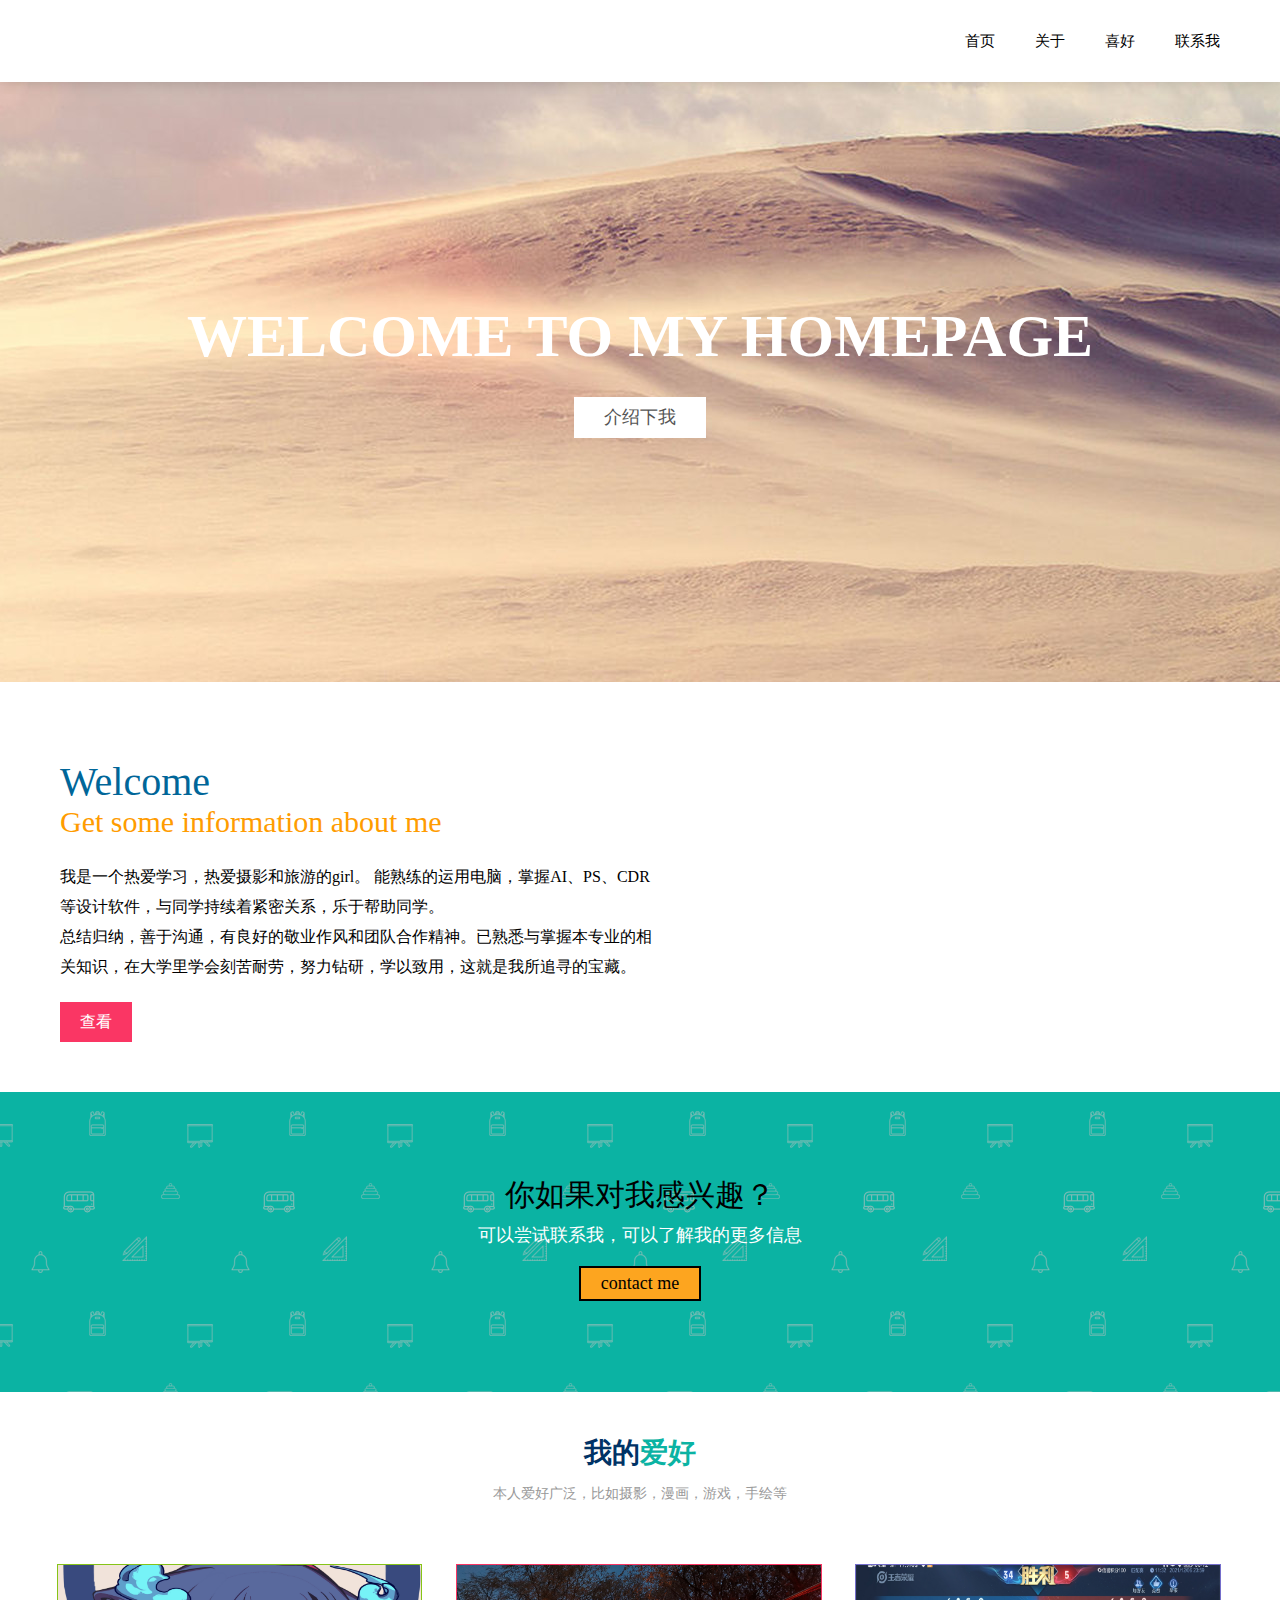
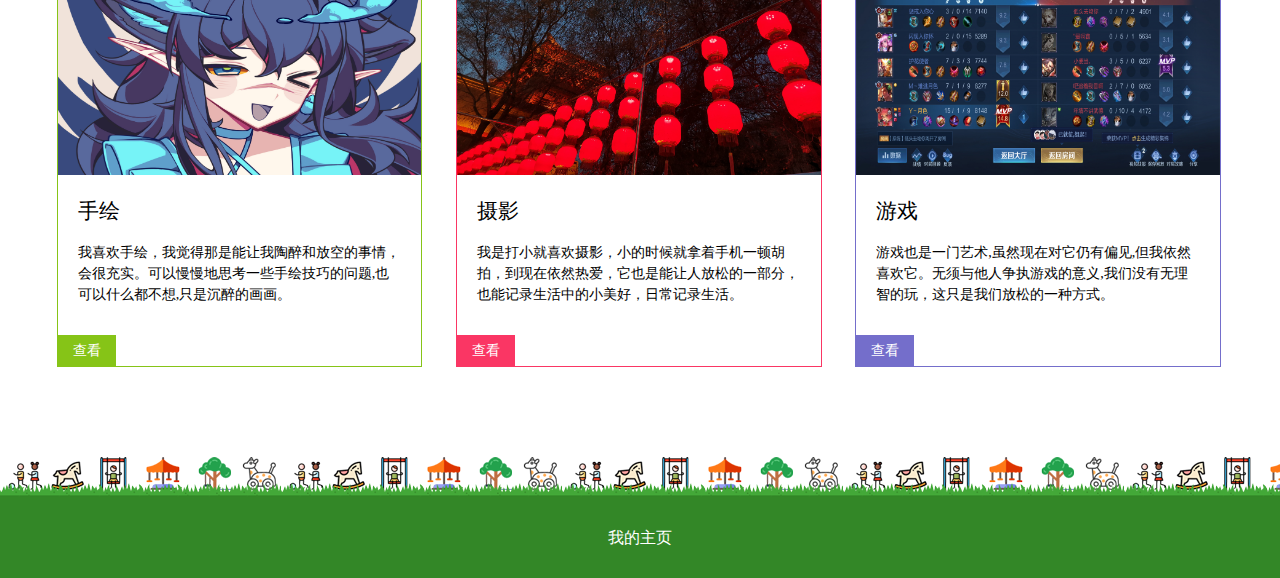
<file: index.html>
<!DOCTYPE html>
<html lang="en-us">
<head>
<title>我的主页</title>
<meta charset="utf-8">
<link href="css/style.css" rel="stylesheet"  media="all" type="text/css" />
</head>
<body>
<div class="head ">
  <div class="contain">
    <div class="menu">
      <ul class="center">
        <li><a href="index.html">首页</a></li>
        <li><a href="aboutme.html">关于</a></li>
        <li><a href="like.html">喜好</a></li>
        <li><a href="contact.html">联系我</a></li>
      </ul>
    </div>
    <div class="clear"></div>
  </div>
</div>
<div class="banner">
  <div class="contain">
    <div>
      <h1>WELCOME TO MY HOMEPAGE</h1>
      <a href="aboutme.html" class="btn">介绍下我</a> </div>
  </div>
</div>
<div class="aboutme clearfix">
  <div class="contain">
    <div class="left">
      <h2>Welcome </h2>
      <h3>Get some information about me</h3>
      <p>我是一个热爱学习，热爱摄影和旅游的girl。  
  能熟练的运用电脑，掌握AI、PS、CDR等设计软件，与同学持续着紧密关系，乐于帮助同学。<br>
      总结归纳，善于沟通，有良好的敬业作风和团队合作精神。已熟悉与掌握本专业的相关知识，在大学里学会刻苦耐劳，努力钻研，学以致用，这就是我所追寻的宝藏。</p>
      <a href="#" class="btn">查看</a> </div>
  </div>
</div>
<div class="contact">
  <div class="contain">
    <div>
      <h2>你如果对我感兴趣？</h2>
      <p>可以尝试联系我，可以了解我的更多信息</p>
      <a href="#" class="btn">contact me</a> </div>
  </div>
</div>
<div class="content">
  <div class="bar">
    <h3>我的<span>爱好</span></h3>
    <p>本人爱好广泛，比如摄影，漫画，游戏，手绘等</p>
  </div>
  <div class="contain">
    <div class="pics scrollleft" style="clear:both">
      <ul>
        <li> <a href="info2.html">
          <p><img src="images/图片3.jpg" width="200"/></p>
          <div><h2>手绘</h2>
          <p> 我喜欢手绘，我觉得那是能让我陶醉和放空的事情，会很充实。可以慢慢地思考一些手绘技巧的问题,也可以什么都不想,只是沉醉的画画。</p></div>
          </a> <a href="#" class="btn">查看</a></li>
        <li> <a href="info2.html">
          <p><img src="images/图片1.jpg" width="200"/></p>
          <div><h2>摄影</h2>
          <p> 我是打小就喜欢摄影，小的时候就拿着手机一顿胡拍，到现在依然热爱，它也是能让人放松的一部分，也能记录生活中的小美好，日常记录生活。</p></div>
          </a> <a href="#" class="btn">查看</a></li>
        <li> <a href="info2.html">
          <p><img src="images/图片2.jpg" width="200"/></p>
          <div><h2>游戏</h2>
          <p> 游戏也是一门艺术,虽然现在对它仍有偏见,但我依然喜欢它。无须与他人争执游戏的意义,我们没有无理智的玩，这只是我们放松的一种方式。</p></div>
          </a> <a href="#" class="btn">查看</a></li>
      </ul>
      <div class="clear"></div>
    </div>
  </div>
</div>
<footer>
  <div class="end"></div>
  <div class="foot">
    <p>我的主页 </p>
  </div>
</footer>
</body>
</html>
</file>
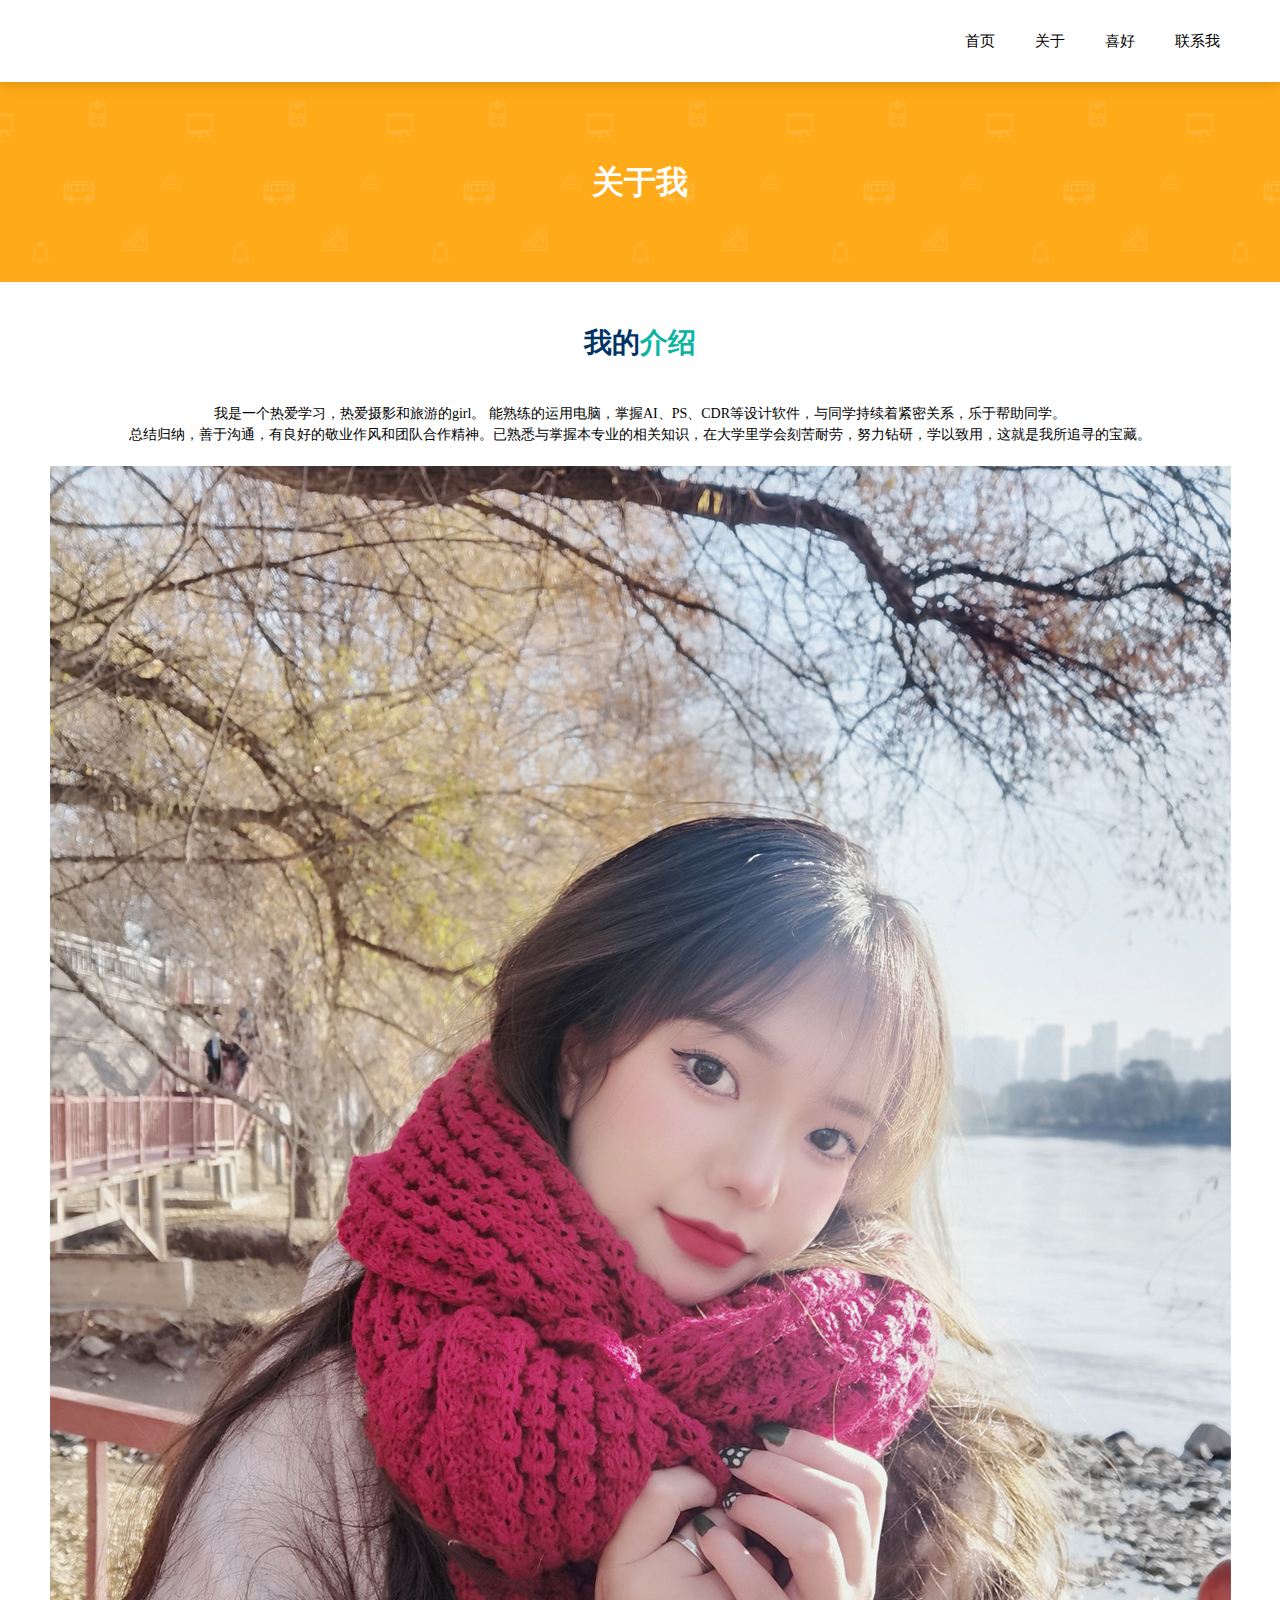
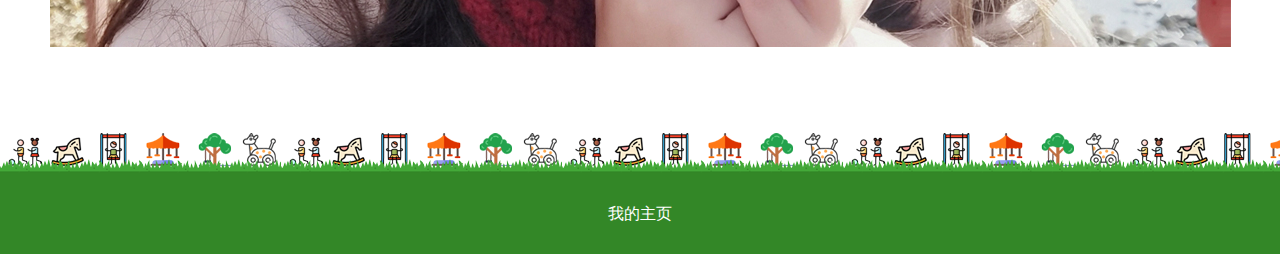
<file: aboutme.html>
<!DOCTYPE html>
<html lang="en-us">
<head>
<title>个人主页</title>
<meta charset="utf-8">
<link href="css/style.css" rel="stylesheet"  media="all" type="text/css" />
</head>
<body>
<div class="head">
  <div class="contain">
    <div class="menu">
      <ul class="center">
        <li><a href="index.html">首页</a></li>
        <li><a href="aboutme.html">关于</a></li>
        <li><a href="like.html">喜好</a></li>
        <li><a href="contact.html">联系我</a></li>
      </ul>
    </div>
    <div class="clear"></div>
  </div>
</div>
<div class="inbanner">
  <div class="contain">
    <div>
      <h1>关于我</h1>
    </div>
  </div>
</div>
<div class="content">
  <div class="bar">
    <h3>我的<span>介绍</span></h3>
  </div>
  <div class="contain">
    <p align="center">我是一个热爱学习，热爱摄影和旅游的girl。  
  能熟练的运用电脑，掌握AI、PS、CDR等设计软件，与同学持续着紧密关系，乐于帮助同学。<br>
      总结归纳，善于沟通，有良好的敬业作风和团队合作精神。已熟悉与掌握本专业的相关知识，在大学里学会刻苦耐劳，努力钻研，学以致用，这就是我所追寻的宝藏。</p>
    <br>
    <p align="center" class="tx"><img src="images/6.jpg"></p>
  </div>
</div>
<div class="clear"></div>
</div>
<footer>
  <div class="end"></div>
  <div class="foot">
    <p>我的主页</p>
  </div>
</footer>
</body>
</html>
</file>
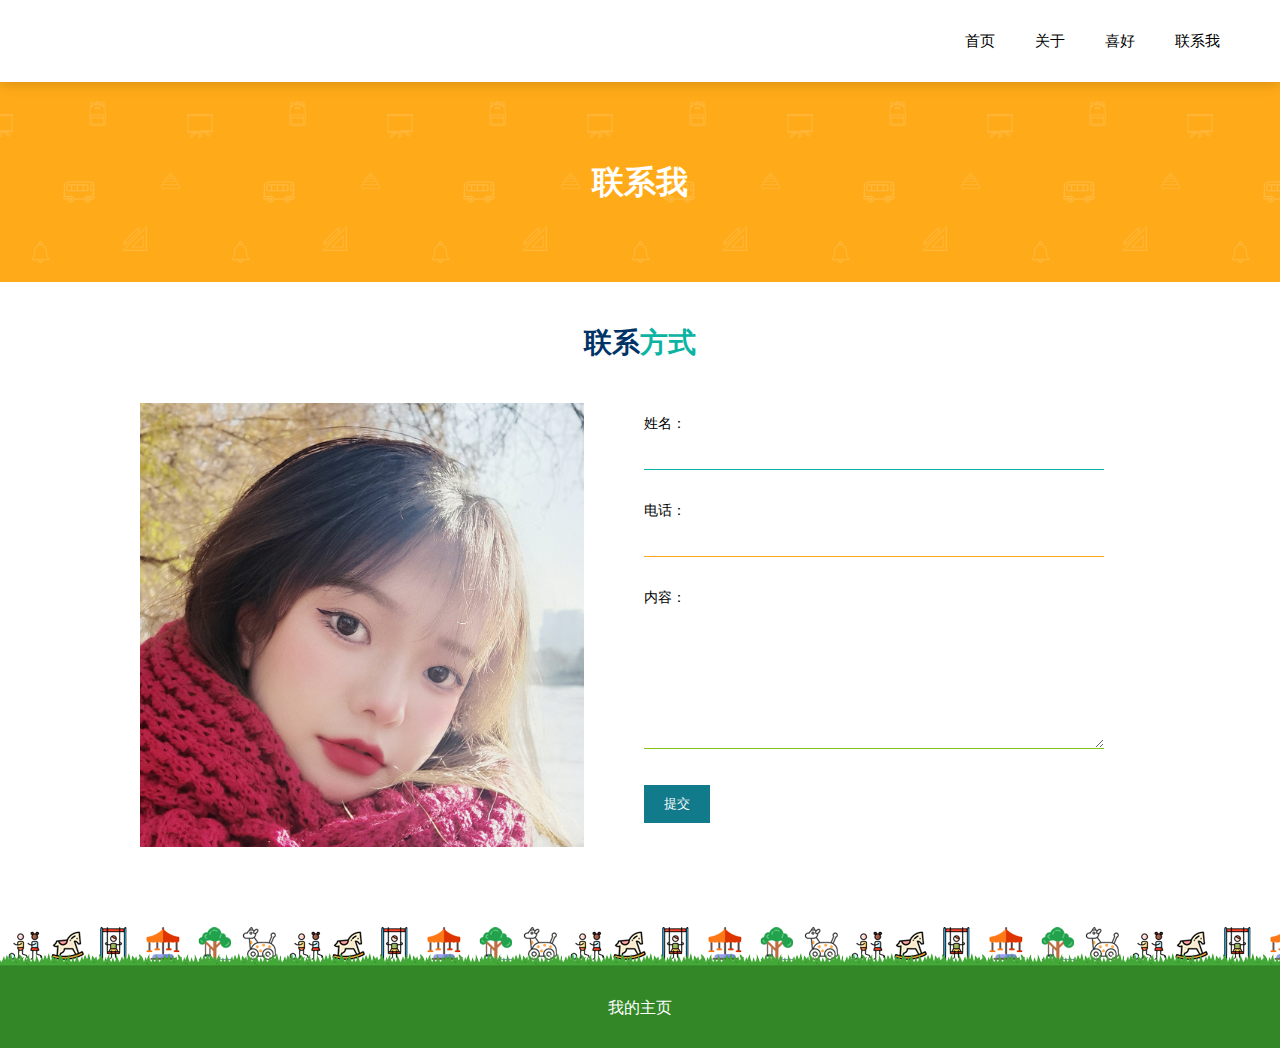
<file: contact.html>
<!DOCTYPE html>
<html lang="en-us">
<head>
<title>我的主页</title>
<meta charset="utf-8">
<link href="css/style.css" rel="stylesheet"  media="all" type="text/css" />
</head>
<body>
<div class="head">
  <div class="contain">
    <div class="menu">
      <ul class="center">
        <li><a href="index.html">首页</a></li>
        <li><a href="aboutme.html">关于</a></li>
        <li><a href="like.html">喜好</a></li>
        <li><a href="contact.html">联系我</a></li>
      </ul>
    </div>
    <div class="clear"></div>
  </div>
</div>
<div class="inbanner">
  <div class="contain">
    <div>
      <h1>联系我</h1>
    </div>
  </div>
</div>
<div class="content">
  <div class="bar">
    <h3>联系<span>方式</span></h3>
  </div>
  <div  class="contain"> 
   <img src="images/7.jpg" class="imgc" style="float:left;"/>
    <form action="index.html">
      <div class="msg pad">
        <div> <span class="fl">姓名：</span>
          <input type="text" class="input" size="50" />
        </div>
        <div> <span class="fl">电话：</span>
          <input type="password" class="input" size="50" />
        </div>
		<div> <span class="fl">内容：</span>
          <textarea type="password" class="input" rows="8" size="50"></textarea>
        </div>
        <div> <span class="fl"></span>
          <input type="submit" class="submit"  value="提交" />
        </div>
      </div>
    </form>
  </div>
  <div class="clear"></div>
</div>
<footer>
  <div class="end"></div>
  <div class="foot">
    <p>我的主页 </p>
  </div>
</footer>
</body>
</html>
</file>
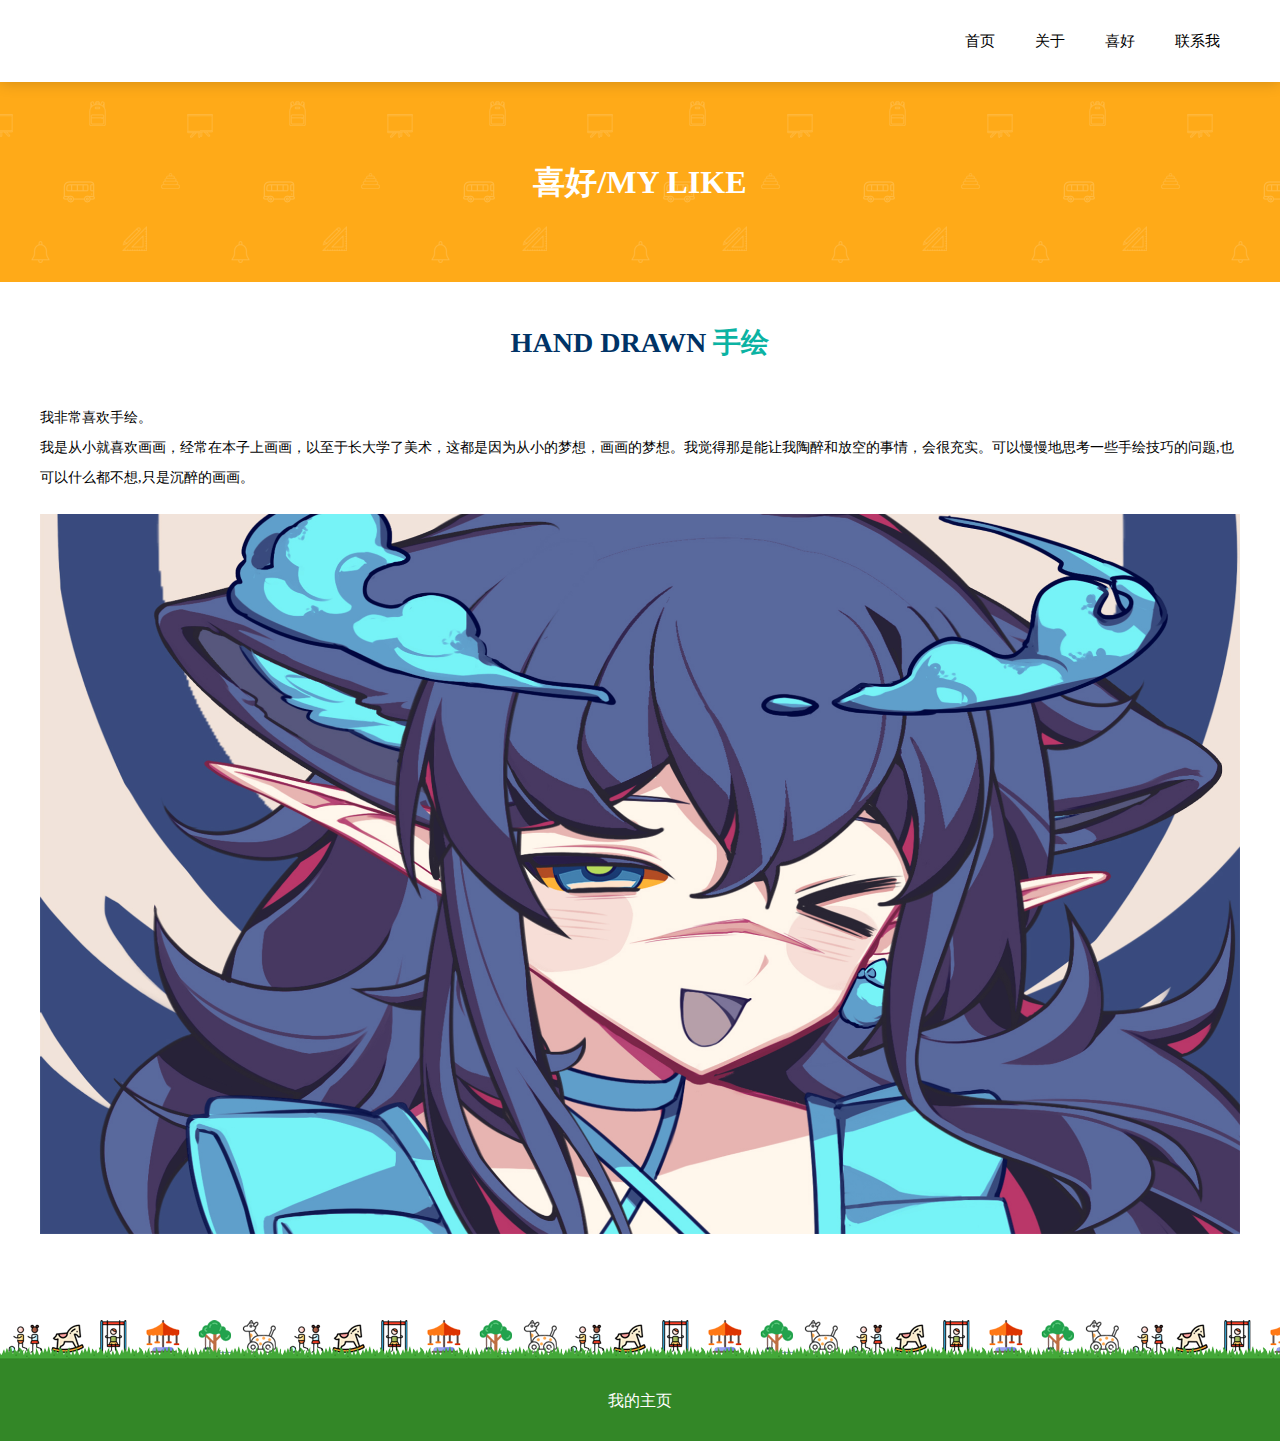
<file: info1.html>
<!DOCTYPE html>
<html lang="en-us">
<head>
<title>我的主页</title>
<meta charset="utf-8">
<link href="css/style.css" rel="stylesheet"  media="all" type="text/css" />
</head>
<body>
<div class="head">
  <div class="contain">
    <div class="menu">
      <ul class="center">
        <li><a href="index.html">首页</a></li>
        <li><a href="aboutme.html">关于</a></li>
        <li><a href="like.html">喜好</a></li>
        <li><a href="contact.html">联系我</a></li>
      </ul>
    </div>
    <div class="clear"></div>
  </div>
</div>
<div class="inbanner">
  <div class="contain">
    <div>
      <h1>喜好/MY LIKE</h1>
    </div>
  </div>
</div>
<div class="content">
  <div class="bar">
    <h3>HAND DRAWN <span>手绘</span></h3>
  </div>
  <div class="contain">
    <p style="line-height:30px">我非常喜欢手绘。<br>
  我是从小就喜欢画画，经常在本子上画画，以至于长大学了美术，这都是因为从小的梦想，画画的梦想。我觉得那是能让我陶醉和放空的事情，会很充实。可以慢慢地思考一些手绘技巧的问题,也可以什么都不想,只是沉醉的画画。</p>
    <br>
    <p align="center" class="tx"><img src="images/图片3.jpg"></p>
  </div>
</div>
<div class="clear"></div>
</div>
<footer>
  <div class="end"></div>
  <div class="foot">
    <p>我的主页 </p>
  </div>
</footer>
</body>
</html>
</file>
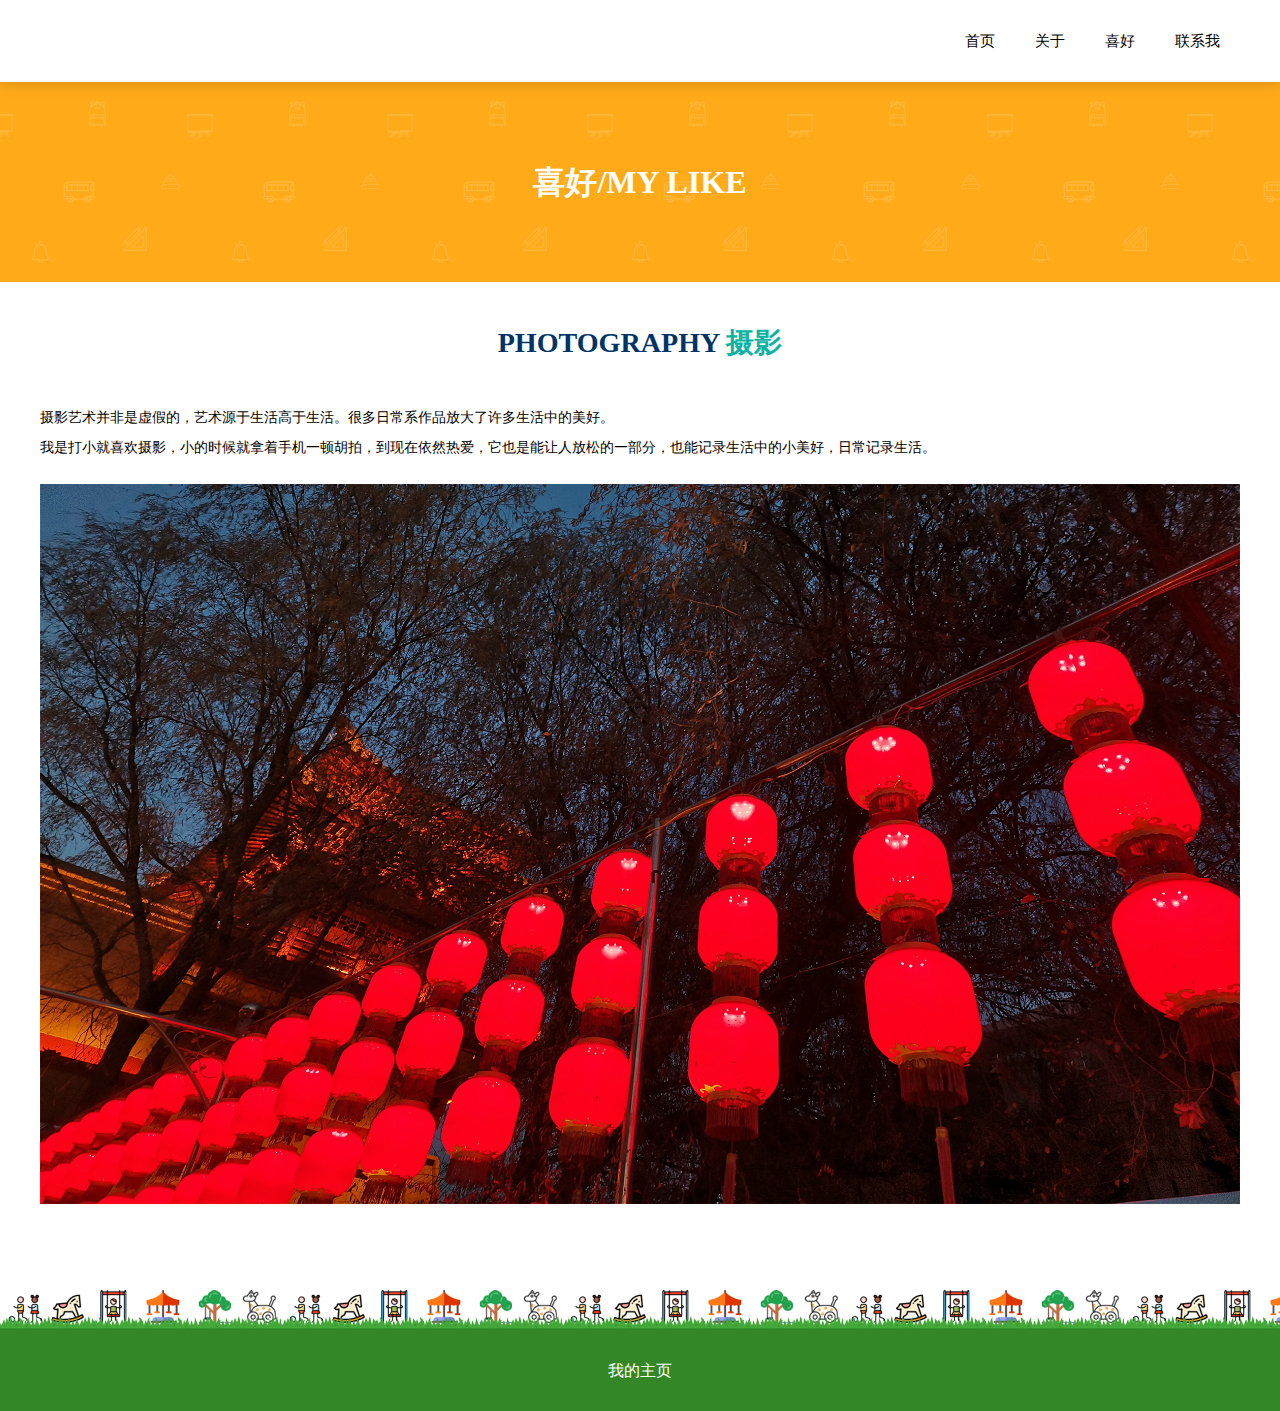
<file: info2.html>
<!DOCTYPE html>
<html lang="en-us">
<head>
<title>我的主页</title>
<meta charset="utf-8">
<link href="css/style.css" rel="stylesheet"  media="all" type="text/css" />
</head>
<body>
<div class="head">
  <div class="contain">
    <div class="menu">
      <ul class="center">
        <li><a href="index.html">首页</a></li>
        <li><a href="aboutme.html">关于</a></li>
        <li><a href="like.html">喜好</a></li>
        <li><a href="contact.html">联系我</a></li>
      </ul>
    </div>
    <div class="clear"></div>
  </div>
</div>
<div class="inbanner">
  <div class="contain">
    <div>
      <h1>喜好/MY LIKE</h1>
    </div>
  </div>
</div>
<div class="content">
  <div class="bar">
    <h3>PHOTOGRAPHY <span>摄影</span></h3>
  </div>
  <div class="contain">
    <div>
      <div style="line-height:30px">
        <p>摄影艺术并非是虚假的，艺术源于生活高于生活。很多日常系作品放大了许多生活中的美好。</p>
        <p>我是打小就喜欢摄影，小的时候就拿着手机一顿胡拍，到现在依然热爱，它也是能让人放松的一部分，也能记录生活中的小美好，日常记录生活。</p>
      </div>
    </div>
    <p style="line-height:30px"></p>
    <br>
    <p align="center" class="tx"><img src="images/图片1.jpg"></p>
  </div>
</div>
<div class="clear"></div>
</div>
<footer>
  <div class="end"></div>
  <div class="foot">
    <p>我的主页 </p>
  </div>
</footer>
</body>
</html>
</file>
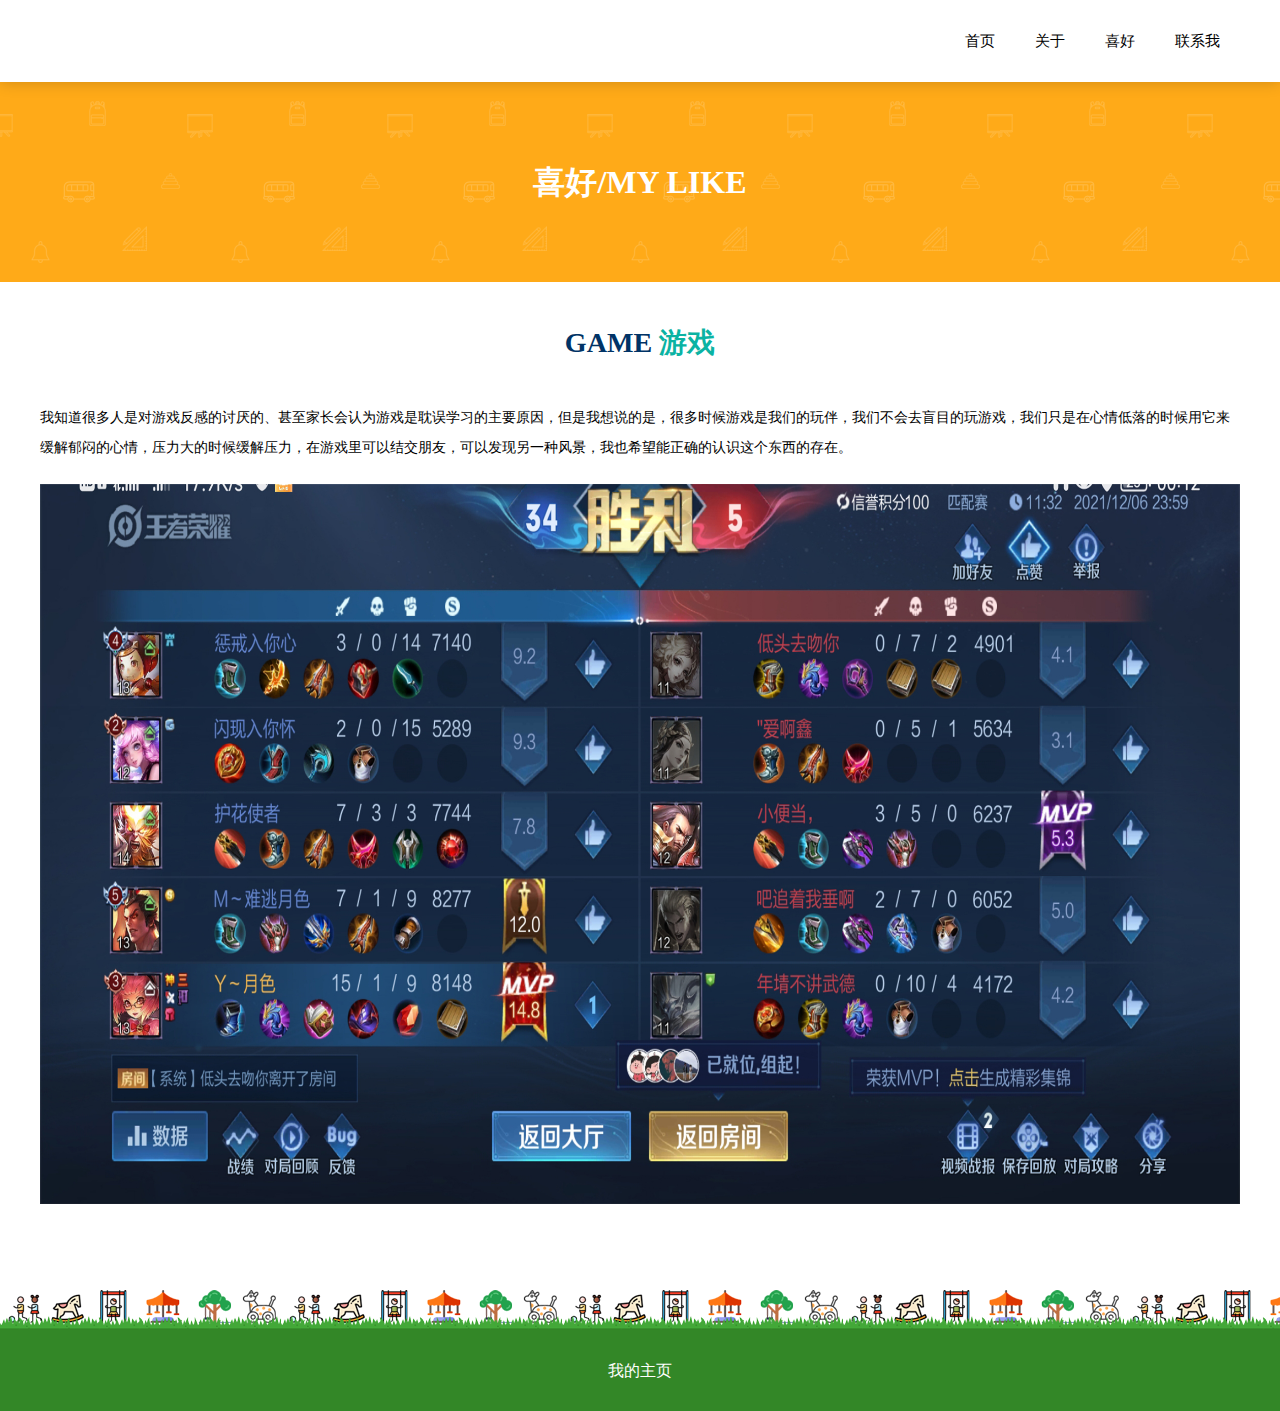
<file: info3.html>
<!DOCTYPE html>
<html lang="en-us">
<head>
<title>我的主页</title>
<meta charset="utf-8">
<link href="css/style.css" rel="stylesheet"  media="all" type="text/css" />
</head>
<body>
<div class="head">
  <div class="contain">
    <div class="menu">
      <ul class="center">
        <li><a href="index.html">首页</a></li>
        <li><a href="aboutme.html">关于</a></li>
        <li><a href="like.html">喜好</a></li>
        <li><a href="contact.html">联系我</a></li>
      </ul>
    </div>
    <div class="clear"></div>
  </div>
</div>
<div class="inbanner">
  <div class="contain">
    <div>
      <h1>喜好/MY LIKE</h1>
    </div>
  </div>
</div>
<div class="content">
  <div class="bar">
    <h3>GAME <span>游戏</span></h3>
  </div>
  <div class="contain">
    <div>
      <div style="line-height:30px">
        <p>  我知道很多人是对游戏反感的讨厌的、甚至家长会认为游戏是耽误学习的主要原因，但是我想说的是，很多时候游戏是我们的玩伴，我们不会去盲目的玩游戏，我们只是在心情低落的时候用它来缓解郁闷的心情，压力大的时候缓解压力，在游戏里可以结交朋友，可以发现另一种风景，我也希望能正确的认识这个东西的存在。</p>
      </div>

    </div>
    <p style="line-height:30px"></p>
    <br>
    <p align="center" class="tx"><img src="images/图片2.jpg"></p>
  </div>
</div>
<div class="clear"></div>
</div>
<footer>
  <div class="end"></div>
  <div class="foot">
    <p>我的主页 </p>
  </div>
</footer>
</body>
</html>
</file>
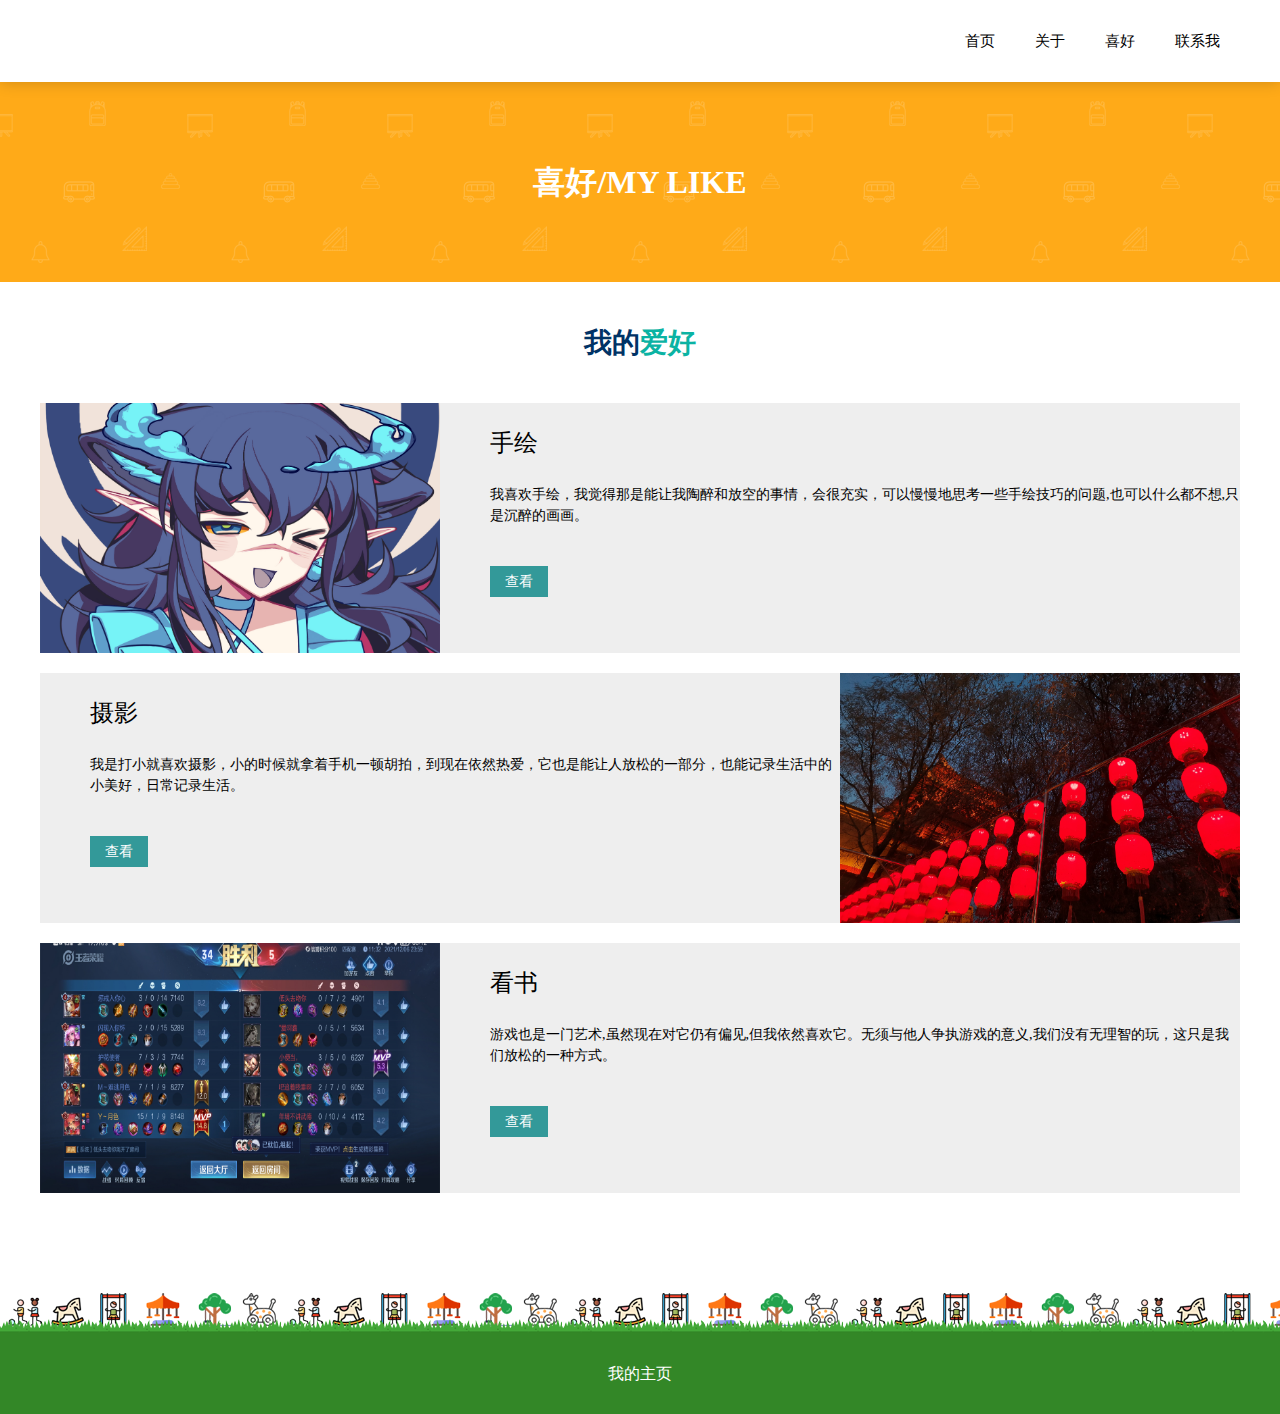
<file: like.html>
<!DOCTYPE html>
<html lang="en-us">
<head>
<title>我的主页</title>
<meta charset="utf-8">
<link href="css/style.css" rel="stylesheet"  media="all" type="text/css" />
</head>
<body>
<div class="head">
  <div class="contain">
    <div class="menu">
      <ul class="center">
        <li><a href="index.html">首页</a></li>
        <li><a href="aboutme.html">关于</a></li>
        <li><a href="like.html">喜好</a></li>
        <li><a href="contact.html">联系我</a></li>
      </ul>
    </div>
    <div class="clear"></div>
  </div>
</div>
<div class="inbanner">
  <div class="contain">
    <div>
      <h1>喜好/MY LIKE</h1>
    </div>
  </div>
</div>
<div class="content">
  <div class="bar">
    <h3>我的<span>爱好</span></h3>
  </div>
  <div class="contain">
    <div class="list" style="clear:both">
      <ul>
        <li> 
          <img src="images/图片3.jpg" width="200"/>
          <div><h2>手绘</h2>
          <p> 我喜欢手绘，我觉得那是能让我陶醉和放空的事情，会很充实，可以慢慢地思考一些手绘技巧的问题,也可以什么都不想,只是沉醉的画画。</p>
		   <a href="info1.html" class="btn">查看</a>
		  </div>
        </li>
        <li>
         <img src="images/图片1.jpg" width="200"/>
          <div><h2>摄影</h2>
          <p> 我是打小就喜欢摄影，小的时候就拿着手机一顿胡拍，到现在依然热爱，它也是能让人放松的一部分，也能记录生活中的小美好，日常记录生活。</p>
		  <a href="info2.html" class="btn">查看</a>
		  </div>
         </li>
        <li>
         <img src="images/图片2.jpg" width="200"/>
          <div><h2>看书</h2>
          <p> 游戏也是一门艺术,虽然现在对它仍有偏见,但我依然喜欢它。无须与他人争执游戏的意义,我们没有无理智的玩，这只是我们放松的一种方式。</p>
		  <a href="info3.html" class="btn">查看</a>
		  </div>
       </li>
      </ul>
      <div class="clear"></div>
    </div>
  </div>
</div>
<div class="clear"></div>
</div>
<footer>
  <div class="end"></div>
  <div class="foot">
    <p>我的主页 </p>
  </div>
</footer>
</body>
</html>
</file>
<file: css/style.css>
@charset "utf-8";
/* CSS Document */
ul,li,h1,h2,h3,p{ padding:0; margin:0; list-style:none}
a{ text-decoration:none; color:#000}
img{ max-width:100%}
body{ background:#fff; margin:0 auto; line-height:21px}
.clear{ clear:both}
.clearfix:after{ content:''; display:block; clear:both}
.contain{ width:1200px; margin:0 auto}
.menu li{ list-style:none}
.logo{  width:250px; float:left; margin-top:10px;}
.banner{ position:relative;  height:600px; text-align:center; color:#fff; background:url(../images/banner.jpg) no-repeat center }
.banner .contain{ display:table; height:600px}
.banner .contain h1{ font-size:60px;}
.banner div div{ display:table-cell; vertical-align:middle}
.banner img{ display:block}
.banner .btn{ background:#fff; display:inline-block; padding:10px 30px; font-size:18px; margin-top:50px; color:#555;}
.banner .btn:hover{ color:#fff; background:#009999;}
.head{box-shadow: 0px 0px 15px rgba(0,0,0,0.2) ; position:relative; z-index:5; background:#fff}

.menu{ text-align:center; float:right;}
.menu li a{ padding:10px 20px; font-size:15px;color:#000}
.menu li {  float:left; padding:30px 0;}
.menu li a:hover{ color:#009999}


.right{ float:right; width:320px; padding:20px;padding-top:50px;}
.left{ float:left; width:600px; line-height:30px; padding:20px; padding-top:80px;}
.left h2{ font-size:40px; font-weight:normal; line-height:40px; font-family:"Times New Roman", Times, serif; color:#006699}
.left h3{ font-size:30px; font-weight:normal; line-height:40px; font-family:"Times New Roman", Times, serif; color:#FF9C00}
.left .btn{    background-color: rgba(250, 54, 100, 1); color:#fff; display:inline-block; padding:5px 20px; font-size:16px; margin-top:20px}
.content{ background:#fff ;  font-size:14px; display:inline-block ; padding-bottom:30px; width:100%}
.left  p{ padding-top:20px}

.contact{ background:url(../images/texture.png); margin-top:30px; height:300px; width:100%; text-align:center  }
.contact  .contain{ display:table; height:300px}
.contact  .contain div{ color:#fff; display:table-cell; vertical-align:middle}
.contact  .contain div a{ background-color: rgba(253, 165, 31, 1); color:#000; display:inline-block; font-size:18px; padding:5px 20px; border:#000 solid 2px;}
.contact  .contain div h2{ font-weight:normal; color:#000; font-size:30px;}
.contact  .contain div p{ font-size:18px; padding:20px 0;}
.contact  .contain div a:hover{ background:#CC6633}

footer { margin-top:50px}
footer .end{background:url(../images/footer-green.png) repeat-x; height:40px }
footer .foot{ margin-top:0px; clear:both; background:#338727; color:#fff; padding:30px 0; text-align:center;}

.scrollleft{ margin:0 0}
.scrollleft li{ float:left; width:30.3%; margin:10px 1.4%}
.scrollleft ul{ display:flex}
.scrollleft li div{ padding:0 20px}
.scrollleft li:nth-child(1){ border:rgba(134, 196, 23, 1) solid 1px;}
.scrollleft li:nth-child(2){ border:rgba(250, 54, 100, 1) solid 1px;}
.scrollleft li:nth-child(3){ border:rgba(116, 110, 203, 1) solid 1px;}
.scrollleft li:nth-child(1) .btn{ background:rgba(134, 196, 23, 1)}
.scrollleft li:nth-child(2) .btn{ background:rgba(250, 54, 100, 1) }
.scrollleft li:nth-child(3) .btn{ background:rgba(116, 110, 203, 1);}
.scrollleft li img{ width:100%; height:210px}
.scrollleft li h2{ font-weight:normal; padding:20px 0;}
.scrollleft .btn{ background-color: rgba(250, 54, 100, 1); margin-top:30px; color:#fff; display:inline-block; padding:5px 15px}

.inbanner{ background:url(../images/texture-yellow.png);height:200px; width:100%; text-align:center  }
.inbanner  .contain{ display:table; height:200px}
.inbanner  .contain div{
	color: #FFF;
	display: table-cell;
	vertical-align: middle
}
.imgc{ width:37%; margin-left:100px; margin-right:50px}

.title{ text-align:center; color:#F00; padding:10px}
.fl{ float:left}
.msg>div{ padding:10px; margin-bottom:10px}
.msg>div .input{ border:none; width:100%; padding:10px 0; border-bottom:#0BB3A3 solid 1px; outline:none}
.msg>div:nth-child(1) .input{border-bottom:#0BB3A3 solid 1px;}
.msg>div:nth-child(2) .input{border-bottom:rgba(253, 165, 31, 1) solid 1px;}
.msg>div:nth-child(3) .input{border-bottom:rgba(134, 196, 23, 1) solid 1px;}
.msg>div .submit{ background:#117a8b; border:none; padding:10px 20px; color:#fff}
.msg>div span{ width:150px}
.msg{ float:left; width:480px;}
.list li{ height:250px; background:#eee; margin:20px 0}
.list img{ width:400px; float:left; height:250px}
.list li:nth-child(2n) img{ float:right}
.list li .btn{background:#399; color:#fff; display:inline-block; padding:5px 15px; margin-top:40px}
.list div{ float:right; width:750px}
.list div h2{ font-weight:normal; padding:30px 0; font-size:24px;}

.bar{ margin:20px; clear:both;  color:#003366;  text-align:center; font-size:24px;padding:30px}
.bar span{ color:#0BB3A3}
.bar  p{ font-size:14px; color:#999; margin-top:20px}
</file>
